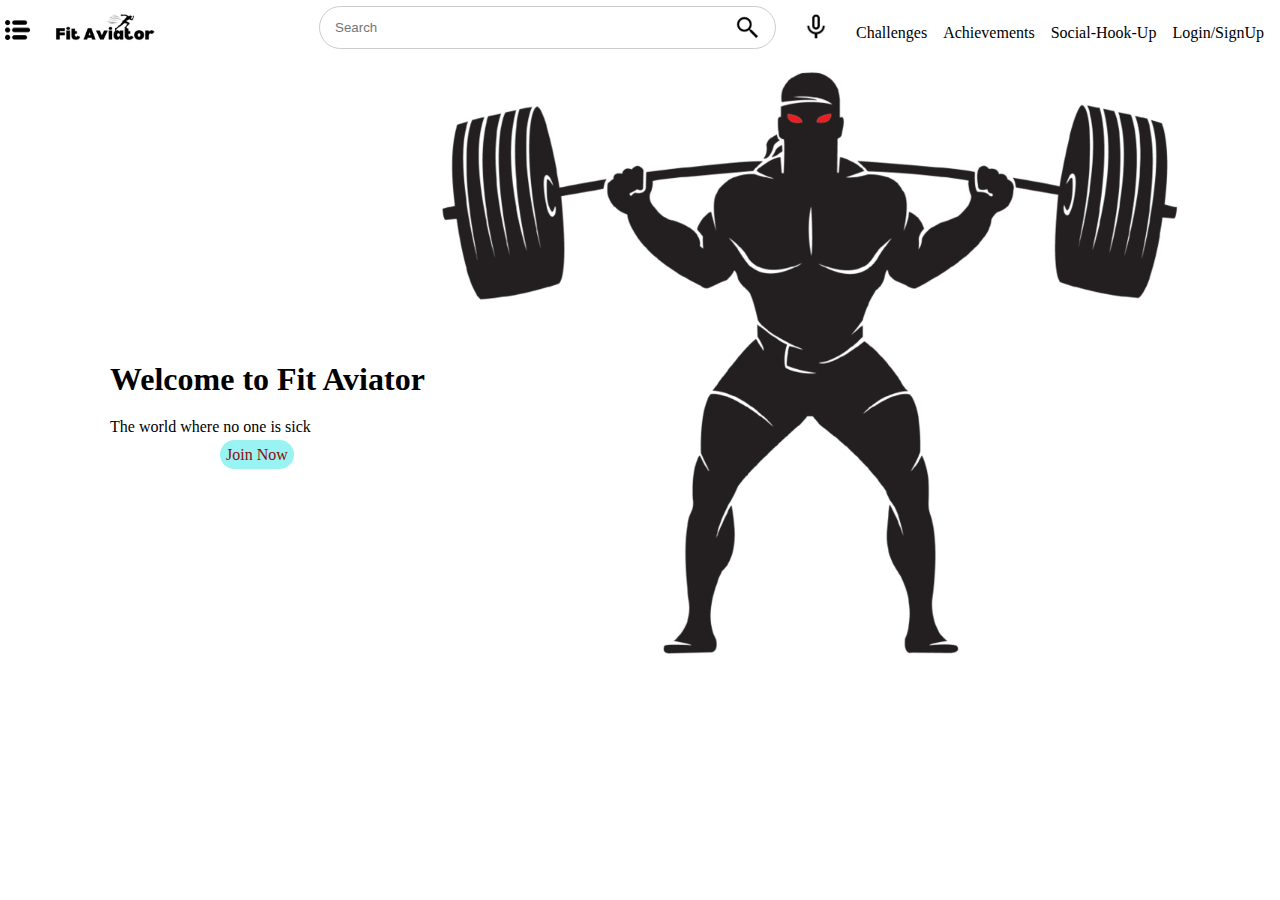
<file: index.html>
<!DOCTYPE html>
<html>
<head>
<title>Fitness App</title>
<link rel='stylesheet' href='frontend/css/style.css'>
</head>
<body>

    <div >
        <nav class="flex-div">
            <div class="right flex-div">
                <img src="frontend/assets/navbar-images/menu.png" class="menu">
                <img src="frontend/assets/navbar-images/logofit.png"class="logo">
            </div>
            <div class="centre flex-div">
                <div class="search-box flex-div">
                    <input type="text" placeholder="Search">
                <img src="frontend/assets/navbar-images/search-icon.png" class="search-icon">
                
                </div>
                <img src="frontend/assets/navbar-images/voice-search.png" class="voice-search">
            </div>
            <div class="left flex-div">
                <ul>
                    <li>
                        <a href="#">Challenges</a>
                        <a href="#">Achievements</a>
                        <a href="#">Social-Hook-Up</a>
                        <a href="#">Login/SignUp</a>
                    </li>
                </ul>
                
            </div>
        </nav>
    </div>

    <!-- ---------Sidebar--------- -->
     <div class="hero">
        <div class="content">
            <h1>Welcome to Fit Aviator</h1>
        <p>The world where no one is sick</p>

        <a href="#" class="button">Join Now</a>
        </div>
        
        <img src="frontend/assets/fit/2.png" >
     </div>


<script src='frontend/js/main.js'></script>
</body>
</html>
</file>
<file: frontend/css/style.css>
*{
    margin:0;
    padding: 0;
    
    box-sizing: border-box;
    

}

a{
    text-decoration: none;
}

ul li{
    list-style: none;
    margin: 0 10px;
}

img{
    cursor: pointer;
}

/* Nav Bar */

.flex-div{
    display: flex;
    align-items: center;
    justify-content: space-between;
    box-shadow: 12px;
    position: static;
}

/* Nav bar right side */
.flex-div .right .menu{
    width:25px;
    height: 20px;
    margin-top: 10px;
    margin-left: 5px;
   
}

.flex-div .right .logo{
    width: 150px;
    margin-top: 3px;
    
}

/* Nav bar left side */

.flex-div .left{
    margin-top: 15px;
}
.flex-div .left a{
    margin: 6px;
    margin-top: 5px;
    color: black;
}

.flex-div .left a:hover{
    color: rgb(224, 168, 168);
    transition: color 0.5s ease-in-out;
}

/*  Nav bar Center */

.flex-div .center{
    display: flex;

}

.flex-div .search-box{
    
    border: 1px solid #ccc;
    margin-bottom: 2px;
    margin-top: 6px;
    margin-left: 130px;
    margin-right: 25px;
    padding:8px 15px;
    border-radius: 25px;


}

.flex-div .search-box input{
    width: 400px;
    outline: 0;
    border: 0;
}
.flex-div .search-icon{
    
    width: 25px;
    height: 25px;
    
    
}

.flex-div .voice-search{
    
    width: 30px;
    margin-top: 2px;
    
}

/* ------------------Hero------------------ */

.hero {
    display: flex;
    position:absolute;
    
}

.content{
    margin-left: 100px;
    margin-top: 300px;
    /* background-color: #ccc; */
    
}

.content h1{
    padding: 10px;
}

.content p{
    padding: 10px;
}

.content a{
    margin: 120px;
    padding: 6px;
    text-decoration: none;
    background-color: rgb(153, 243, 243);
    color: rgb(143, 8, 8);
    border-radius: 35px;
    
}
.hero img{
    margin-top: 13px;
    width: 750px;
}

.hero img:hover{
    transform: scale(1.05);
    transition: transform 0.5s ease-in-out;
}
</file>
